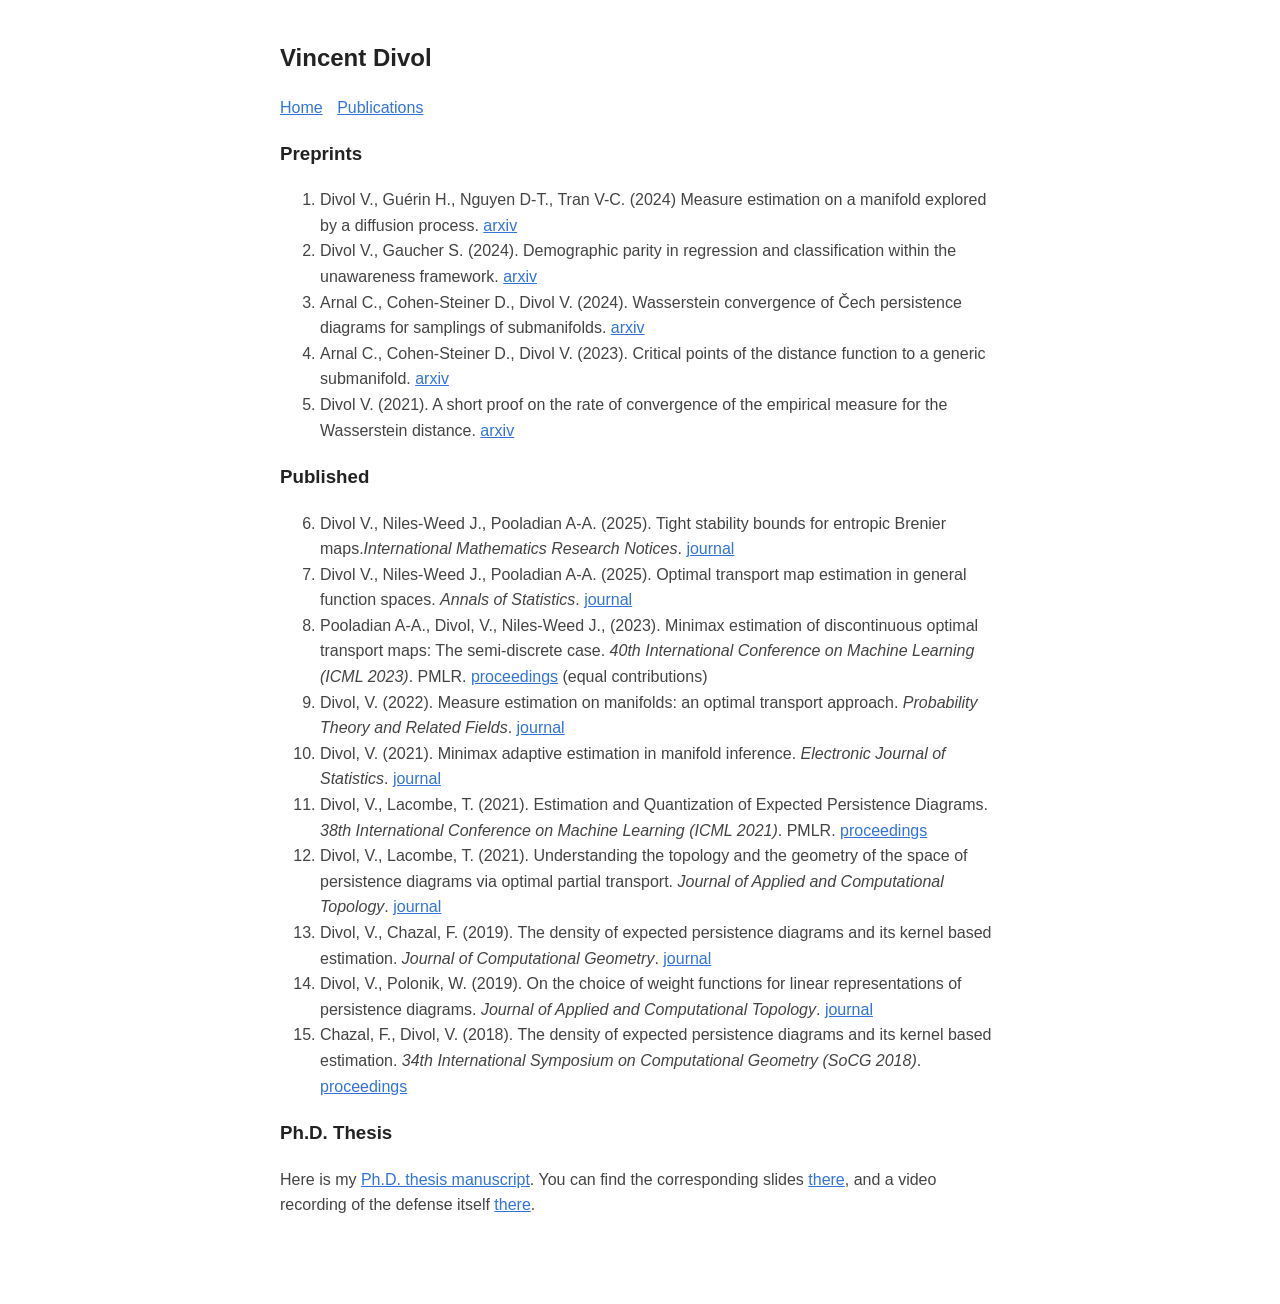
<file: publications/index.html>
<!DOCTYPE html>
<html lang="en-US">

<head>
  <meta http-equiv="X-Clacks-Overhead" content="GNU Terry Pratchett" />
  <meta charset="utf-8">
  <meta name="viewport" content="width=device-width, initial-scale=1.0" />
<link rel="shortcut icon" href="https://vincentdivol.github.io/images/favicon.png" />
<title>Publications | Vincent Divol</title>
<meta name="title" content="Publications" />
<meta name="description" content="Preprints

Divol V., Guérin H., Nguyen D-T., Tran V-C. (2024) Measure estimation on a manifold explored by a diffusion process. arxiv 
Divol V., Gaucher S. (2024). Demographic parity in regression and classification within the unawareness framework. arxiv 
Arnal C., Cohen-Steiner D., Divol V.  (2024).  Wasserstein convergence of Čech persistence diagrams for samplings of submanifolds. arxiv 
Arnal C., Cohen-Steiner D., Divol V.  (2023).  Critical points of the distance function to a generic submanifold. arxiv 
Divol V. (2021).  A short proof on the rate of convergence of the empirical measure for the Wasserstein distance. arxiv

Published

Divol V., Niles-Weed J., Pooladian A-A. (2025).  Tight stability bounds for entropic Brenier maps.International Mathematics Research Notices. journal 
Divol V., Niles-Weed J., Pooladian A-A. (2025).  Optimal transport map estimation in general function spaces. Annals of Statistics. journal 
Pooladian A-A., Divol, V., Niles-Weed J.,  (2023).  Minimax estimation of discontinuous optimal transport maps: The semi-discrete case. 40th International Conference on Machine Learning (ICML 2023). PMLR. proceedings (equal contributions) 
Divol, V. (2022). Measure estimation on manifolds: an optimal transport approach. Probability Theory and Related Fields. journal
Divol, V. (2021). Minimax adaptive estimation in manifold inference. Electronic Journal of Statistics. journal
Divol, V.,  Lacombe, T. (2021). Estimation and Quantization of Expected Persistence Diagrams. 38th International Conference on Machine Learning (ICML 2021). PMLR. proceedings
Divol, V.,  Lacombe, T. (2021). Understanding the topology and the geometry of the space of persistence diagrams via optimal partial transport. Journal of Applied and Computational Topology. journal
Divol, V.,  Chazal, F. (2019). The density of expected persistence diagrams and its kernel based estimation. Journal of Computational Geometry. journal
Divol, V.,  Polonik, W. (2019). On the choice of weight functions for linear representations of persistence diagrams. Journal of Applied and Computational Topology. journal
Chazal, F.,  Divol, V. (2018). The density of expected persistence diagrams and its kernel based estimation. 34th International Symposium on Computational Geometry (SoCG 2018). proceedings

Ph.D. Thesis
Here is my Ph.D. thesis manuscript. You can find the corresponding slides there, and a video recording of the defense itself there." />
<meta name="keywords" content="" />


<meta property="og:url" content="https://vincentdivol.github.io/publications/">
  <meta property="og:site_name" content="Vincent Divol">
  <meta property="og:title" content="Publications">
  <meta property="og:description" content="Preprints Divol V., Guérin H., Nguyen D-T., Tran V-C. (2024) Measure estimation on a manifold explored by a diffusion process. arxiv Divol V., Gaucher S. (2024). Demographic parity in regression and classification within the unawareness framework. arxiv Arnal C., Cohen-Steiner D., Divol V. (2024). Wasserstein convergence of Čech persistence diagrams for samplings of submanifolds. arxiv Arnal C., Cohen-Steiner D., Divol V. (2023). Critical points of the distance function to a generic submanifold. arxiv Divol V. (2021). A short proof on the rate of convergence of the empirical measure for the Wasserstein distance. arxiv Published Divol V., Niles-Weed J., Pooladian A-A. (2025). Tight stability bounds for entropic Brenier maps.International Mathematics Research Notices. journal Divol V., Niles-Weed J., Pooladian A-A. (2025). Optimal transport map estimation in general function spaces. Annals of Statistics. journal Pooladian A-A., Divol, V., Niles-Weed J., (2023). Minimax estimation of discontinuous optimal transport maps: The semi-discrete case. 40th International Conference on Machine Learning (ICML 2023). PMLR. proceedings (equal contributions) Divol, V. (2022). Measure estimation on manifolds: an optimal transport approach. Probability Theory and Related Fields. journal Divol, V. (2021). Minimax adaptive estimation in manifold inference. Electronic Journal of Statistics. journal Divol, V., Lacombe, T. (2021). Estimation and Quantization of Expected Persistence Diagrams. 38th International Conference on Machine Learning (ICML 2021). PMLR. proceedings Divol, V., Lacombe, T. (2021). Understanding the topology and the geometry of the space of persistence diagrams via optimal partial transport. Journal of Applied and Computational Topology. journal Divol, V., Chazal, F. (2019). The density of expected persistence diagrams and its kernel based estimation. Journal of Computational Geometry. journal Divol, V., Polonik, W. (2019). On the choice of weight functions for linear representations of persistence diagrams. Journal of Applied and Computational Topology. journal Chazal, F., Divol, V. (2018). The density of expected persistence diagrams and its kernel based estimation. 34th International Symposium on Computational Geometry (SoCG 2018). proceedings Ph.D. Thesis Here is my Ph.D. thesis manuscript. You can find the corresponding slides there, and a video recording of the defense itself there.">
  <meta property="og:locale" content="en_US">
  <meta property="og:type" content="article">
    <meta property="article:published_time" content="2022-04-05T00:00:00+00:00">
    <meta property="article:modified_time" content="2022-04-05T00:00:00+00:00">
    <meta property="og:image" content="https://vincentdivol.github.io/images/share.png">




  <meta name="twitter:card" content="summary_large_image">
  <meta name="twitter:image" content="https://vincentdivol.github.io/images/share.png">
  <meta name="twitter:title" content="Publications">
  <meta name="twitter:description" content="Preprints Divol V., Guérin H., Nguyen D-T., Tran V-C. (2024) Measure estimation on a manifold explored by a diffusion process. arxiv Divol V., Gaucher S. (2024). Demographic parity in regression and classification within the unawareness framework. arxiv Arnal C., Cohen-Steiner D., Divol V. (2024). Wasserstein convergence of Čech persistence diagrams for samplings of submanifolds. arxiv Arnal C., Cohen-Steiner D., Divol V. (2023). Critical points of the distance function to a generic submanifold. arxiv Divol V. (2021). A short proof on the rate of convergence of the empirical measure for the Wasserstein distance. arxiv Published Divol V., Niles-Weed J., Pooladian A-A. (2025). Tight stability bounds for entropic Brenier maps.International Mathematics Research Notices. journal Divol V., Niles-Weed J., Pooladian A-A. (2025). Optimal transport map estimation in general function spaces. Annals of Statistics. journal Pooladian A-A., Divol, V., Niles-Weed J., (2023). Minimax estimation of discontinuous optimal transport maps: The semi-discrete case. 40th International Conference on Machine Learning (ICML 2023). PMLR. proceedings (equal contributions) Divol, V. (2022). Measure estimation on manifolds: an optimal transport approach. Probability Theory and Related Fields. journal Divol, V. (2021). Minimax adaptive estimation in manifold inference. Electronic Journal of Statistics. journal Divol, V., Lacombe, T. (2021). Estimation and Quantization of Expected Persistence Diagrams. 38th International Conference on Machine Learning (ICML 2021). PMLR. proceedings Divol, V., Lacombe, T. (2021). Understanding the topology and the geometry of the space of persistence diagrams via optimal partial transport. Journal of Applied and Computational Topology. journal Divol, V., Chazal, F. (2019). The density of expected persistence diagrams and its kernel based estimation. Journal of Computational Geometry. journal Divol, V., Polonik, W. (2019). On the choice of weight functions for linear representations of persistence diagrams. Journal of Applied and Computational Topology. journal Chazal, F., Divol, V. (2018). The density of expected persistence diagrams and its kernel based estimation. 34th International Symposium on Computational Geometry (SoCG 2018). proceedings Ph.D. Thesis Here is my Ph.D. thesis manuscript. You can find the corresponding slides there, and a video recording of the defense itself there.">




  <meta itemprop="name" content="Publications">
  <meta itemprop="description" content="Preprints Divol V., Guérin H., Nguyen D-T., Tran V-C. (2024) Measure estimation on a manifold explored by a diffusion process. arxiv Divol V., Gaucher S. (2024). Demographic parity in regression and classification within the unawareness framework. arxiv Arnal C., Cohen-Steiner D., Divol V. (2024). Wasserstein convergence of Čech persistence diagrams for samplings of submanifolds. arxiv Arnal C., Cohen-Steiner D., Divol V. (2023). Critical points of the distance function to a generic submanifold. arxiv Divol V. (2021). A short proof on the rate of convergence of the empirical measure for the Wasserstein distance. arxiv Published Divol V., Niles-Weed J., Pooladian A-A. (2025). Tight stability bounds for entropic Brenier maps.International Mathematics Research Notices. journal Divol V., Niles-Weed J., Pooladian A-A. (2025). Optimal transport map estimation in general function spaces. Annals of Statistics. journal Pooladian A-A., Divol, V., Niles-Weed J., (2023). Minimax estimation of discontinuous optimal transport maps: The semi-discrete case. 40th International Conference on Machine Learning (ICML 2023). PMLR. proceedings (equal contributions) Divol, V. (2022). Measure estimation on manifolds: an optimal transport approach. Probability Theory and Related Fields. journal Divol, V. (2021). Minimax adaptive estimation in manifold inference. Electronic Journal of Statistics. journal Divol, V., Lacombe, T. (2021). Estimation and Quantization of Expected Persistence Diagrams. 38th International Conference on Machine Learning (ICML 2021). PMLR. proceedings Divol, V., Lacombe, T. (2021). Understanding the topology and the geometry of the space of persistence diagrams via optimal partial transport. Journal of Applied and Computational Topology. journal Divol, V., Chazal, F. (2019). The density of expected persistence diagrams and its kernel based estimation. Journal of Computational Geometry. journal Divol, V., Polonik, W. (2019). On the choice of weight functions for linear representations of persistence diagrams. Journal of Applied and Computational Topology. journal Chazal, F., Divol, V. (2018). The density of expected persistence diagrams and its kernel based estimation. 34th International Symposium on Computational Geometry (SoCG 2018). proceedings Ph.D. Thesis Here is my Ph.D. thesis manuscript. You can find the corresponding slides there, and a video recording of the defense itself there.">
  <meta itemprop="datePublished" content="2022-04-05T00:00:00+00:00">
  <meta itemprop="dateModified" content="2022-04-05T00:00:00+00:00">
  <meta itemprop="wordCount" content="335">
  <meta itemprop="image" content="https://vincentdivol.github.io/images/share.png">
<meta name="referrer" content="no-referrer-when-downgrade" />

  <style>
  body {
    font-family: Verdana, sans-serif;
    margin: auto;
    padding: 20px;
    max-width: 720px;
    text-align: left;
    background-color: #fff;
    word-wrap: break-word;
    overflow-wrap: break-word;
    line-height: 1.5;
    color: #444;
  }

  h1,
  h2,
  h3,
  h4,
  h5,
  h6,
  strong,
  b {
    color: #222;
  }

  a {
    color: #3273dc;
     
  }

  .title {
    text-decoration: none;
    border: 0;
  }

  .title span {
    font-weight: 400;
  }

  nav a {
    margin-right: 10px;
  }

  textarea {
    width: 100%;
    font-size: 16px;
  }

  input {
    font-size: 16px;
  }

  content {
    line-height: 1.6;
  }

  table {
    width: 100%;
  }

  img {
    max-width: 100%;
  }

  code {
    padding: 2px 5px;
    background-color: #f2f2f2;
  }

  pre code {
    color: #222;
    display: block;
    padding: 20px;
    white-space: pre-wrap;
    font-size: 14px;
  }

  div.highlight pre {
    background-color: initial;
    color: initial;
  }

  div.highlight code {
    background-color: unset;
    color: unset;
  }

  blockquote {
    border-left: 1px solid #999;
    color: #222;
    padding-left: 20px;
    font-style: italic;
  }

  footer {
    padding: 25px;
    text-align: center;
  }

  .helptext {
    color: #777;
    font-size: small;
  }

  .errorlist {
    color: #eba613;
    font-size: small;
  }

   
  ul.blog-posts {
    list-style-type: none;
    padding: unset;
  }

  ul.blog-posts li {
    display: flex;
  }

  ul.blog-posts li span {
    flex: 0 0 130px;
  }

  ul.blog-posts li a:visited {
    color: #8b6fcb;
  }



</style>

</head>

<body>
  <header><a href="/" class="title">
  <h2>Vincent Divol</h2>
</a>
<nav><a href="/">Home</a>

<a href="/publications/">Publications</a>


</nav>
</header>
  <main>

<content>
  <h3 id="preprints">Preprints</h3>
<ol>
<li>Divol V., Guérin H., Nguyen D-T., Tran V-C. (2024) Measure estimation on a manifold explored by a diffusion process. <a href="https://arxiv.org/abs/2410.11777">arxiv</a> </li></li>
<li>Divol V., Gaucher S. (2024). Demographic parity in regression and classification within the unawareness framework. <a href="https://arxiv.org/abs/2409.02471">arxiv</a> </li></li>
<li>Arnal C., Cohen-Steiner D., Divol V.  (2024).  Wasserstein convergence of Čech persistence diagrams for samplings of submanifolds. <a href="https://arxiv.org/abs/2406.14919">arxiv</a> </li></li>
<li>Arnal C., Cohen-Steiner D., Divol V.  (2023).  Critical points of the distance function to a generic submanifold. <a href="https://arxiv.org/abs/2312.13147">arxiv</a> </li></li>
<li>Divol V. (2021).  A short proof on the rate of convergence of the empirical measure for the Wasserstein distance. <a href="https://arxiv.org/abs/2101.08126">arxiv</a></li>
</ol>
<h3 id="published">Published</h3>
<ol start="6">
<li>Divol V., Niles-Weed J., Pooladian A-A. (2025).  Tight stability bounds for entropic Brenier maps.<em>International Mathematics Research Notices</em>. <a href="https://academic.oup.com/imrn/article-abstract/2025/7/rnaf078/8106298">journal</a> </li></li>
<li>Divol V., Niles-Weed J., Pooladian A-A. (2025).  Optimal transport map estimation in general function spaces. <em>Annals of Statistics</em>. <a href="https://projecteuclid.org/journals/annals-of-statistics/volume-53/issue-3/Optimal-transport-map-estimation-in-general-function-spaces/10.1214/24-AOS2482.short">journal</a> </li></li>
<li>Pooladian A-A., Divol, V., Niles-Weed J.,  (2023).  Minimax estimation of discontinuous optimal transport maps: The semi-discrete case. <em>40th International Conference on Machine Learning (ICML 2023)</em>. PMLR. <a href="https://proceedings.mlr.press/v202/pooladian23b.html">proceedings</a> (equal contributions) </li></li>
<li>Divol, V. (2022). Measure estimation on manifolds: an optimal transport approach. <em>Probability Theory and Related Fields</em>. <a href="https://link.springer.com/article/10.1007/s00440-022-01118-z">journal</a></li>
<li>Divol, V. (2021). Minimax adaptive estimation in manifold inference. <em>Electronic Journal of Statistics</em>. <a href="https://projecteuclid.org/journals/electronic-journal-of-statistics/volume-15/issue-2/Minimax-adaptive-estimation-in-manifold-inference/10.1214/21-EJS1934.full">journal</a></li>
<li>Divol, V.,  Lacombe, T. (2021). Estimation and Quantization of Expected Persistence Diagrams. <em>38th International Conference on Machine Learning (ICML 2021)</em>. PMLR. <a href="https://proceedings.mlr.press/v139/divol21a.html">proceedings</a></li>
<li>Divol, V.,  Lacombe, T. (2021). Understanding the topology and the geometry of the space of persistence diagrams via optimal partial transport. <em>Journal of Applied and Computational Topology</em>. <a href="https://link.springer.com/article/10.1007/s41468-020-00061-z">journal</a></li>
<li>Divol, V.,  Chazal, F. (2019). The density of expected persistence diagrams and its kernel based estimation. <em>Journal of Computational Geometry</em>. <a href="https://jocg.org/index.php/jocg/article/view/3090">journal</a></li>
<li>Divol, V.,  Polonik, W. (2019). On the choice of weight functions for linear representations of persistence diagrams. <em>Journal of Applied and Computational Topology</em>. <a href="https://link.springer.com/article/10.1007/s41468-019-00032-z">journal</a></li>
<li>Chazal, F.,  Divol, V. (2018). The density of expected persistence diagrams and its kernel based estimation. <em>34th International Symposium on Computational Geometry (SoCG 2018)</em>. <a href="https://drops.dagstuhl.de/opus/volltexte/2018/8739/">proceedings</a></li>
</ol>
<h3 id="phd-thesis">Ph.D. Thesis</h3>
<p>Here is my <a href="/phd_thesis/these_divol.pdf">Ph.D. thesis manuscript</a>. You can find the corresponding slides <a href="/phd_thesis/soutenance_novid.pdf">there</a>, and a video recording of the defense itself <a href="https://www.youtube.com/watch?v=meuN52q81K8">there</a>.</p>

</content>
<p>
  
</p>

  </main>
  <footer>
</footer>

    
</body>

</html>
</file>
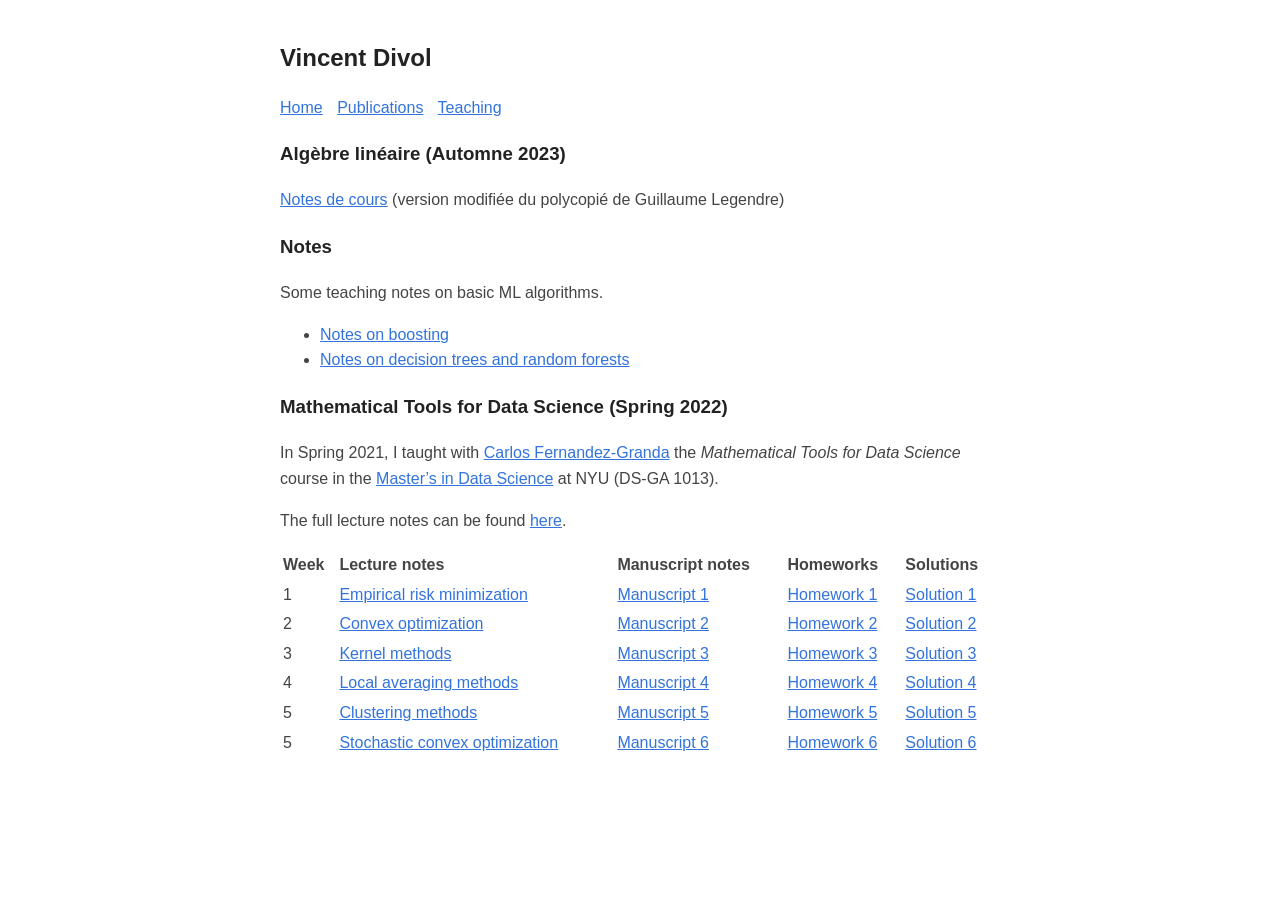
<file: teaching/index.html>
<!DOCTYPE html>
<html lang="en-US">

<head>
  <meta http-equiv="X-Clacks-Overhead" content="GNU Terry Pratchett" />
  <meta charset="utf-8">
  <meta name="viewport" content="width=device-width, initial-scale=1.0" />
<link rel="shortcut icon" href="https://vincentdivol.github.io/images/favicon.png" />
<title>Teaching | Vincent Divol</title>
<meta name="title" content="Teaching" />
<meta name="description" content="Algèbre linéaire (Automne 2023)
Notes de cours (version modifiée du polycopié de Guillaume Legendre)
Notes
Some teaching notes on basic ML algorithms.

Notes on boosting
Notes on decision trees and random forests

Mathematical Tools for Data Science (Spring 2022)
In Spring 2021, I taught with Carlos Fernandez-Granda the Mathematical Tools for Data Science course in the Master&rsquo;s in Data Science at NYU (DS-GA 1013)." />
<meta name="keywords" content="" />


<meta property="og:url" content="https://vincentdivol.github.io/teaching/">
  <meta property="og:site_name" content="Vincent Divol">
  <meta property="og:title" content="Teaching">
  <meta property="og:description" content="Algèbre linéaire (Automne 2023) Notes de cours (version modifiée du polycopié de Guillaume Legendre)
Notes Some teaching notes on basic ML algorithms.
Notes on boosting Notes on decision trees and random forests Mathematical Tools for Data Science (Spring 2022) In Spring 2021, I taught with Carlos Fernandez-Granda the Mathematical Tools for Data Science course in the Master’s in Data Science at NYU (DS-GA 1013).">
  <meta property="og:locale" content="en_US">
  <meta property="og:type" content="article">
    <meta property="article:published_time" content="2022-04-05T00:00:00+00:00">
    <meta property="article:modified_time" content="2022-04-05T00:00:00+00:00">
    <meta property="og:image" content="https://vincentdivol.github.io/images/share.png">




  <meta name="twitter:card" content="summary_large_image">
  <meta name="twitter:image" content="https://vincentdivol.github.io/images/share.png">
  <meta name="twitter:title" content="Teaching">
  <meta name="twitter:description" content="Algèbre linéaire (Automne 2023) Notes de cours (version modifiée du polycopié de Guillaume Legendre)
Notes Some teaching notes on basic ML algorithms.
Notes on boosting Notes on decision trees and random forests Mathematical Tools for Data Science (Spring 2022) In Spring 2021, I taught with Carlos Fernandez-Granda the Mathematical Tools for Data Science course in the Master’s in Data Science at NYU (DS-GA 1013).">




  <meta itemprop="name" content="Teaching">
  <meta itemprop="description" content="Algèbre linéaire (Automne 2023) Notes de cours (version modifiée du polycopié de Guillaume Legendre)
Notes Some teaching notes on basic ML algorithms.
Notes on boosting Notes on decision trees and random forests Mathematical Tools for Data Science (Spring 2022) In Spring 2021, I taught with Carlos Fernandez-Granda the Mathematical Tools for Data Science course in the Master’s in Data Science at NYU (DS-GA 1013).">
  <meta itemprop="datePublished" content="2022-04-05T00:00:00+00:00">
  <meta itemprop="dateModified" content="2022-04-05T00:00:00+00:00">
  <meta itemprop="wordCount" content="136">
  <meta itemprop="image" content="https://vincentdivol.github.io/images/share.png">
<meta name="referrer" content="no-referrer-when-downgrade" />

  <style>
  body {
    font-family: Verdana, sans-serif;
    margin: auto;
    padding: 20px;
    max-width: 720px;
    text-align: left;
    background-color: #fff;
    word-wrap: break-word;
    overflow-wrap: break-word;
    line-height: 1.5;
    color: #444;
  }

  h1,
  h2,
  h3,
  h4,
  h5,
  h6,
  strong,
  b {
    color: #222;
  }

  a {
    color: #3273dc;
     
  }

  .title {
    text-decoration: none;
    border: 0;
  }

  .title span {
    font-weight: 400;
  }

  nav a {
    margin-right: 10px;
  }

  textarea {
    width: 100%;
    font-size: 16px;
  }

  input {
    font-size: 16px;
  }

  content {
    line-height: 1.6;
  }

  table {
    width: 100%;
  }

  img {
    max-width: 100%;
  }

  code {
    padding: 2px 5px;
    background-color: #f2f2f2;
  }

  pre code {
    color: #222;
    display: block;
    padding: 20px;
    white-space: pre-wrap;
    font-size: 14px;
  }

  div.highlight pre {
    background-color: initial;
    color: initial;
  }

  div.highlight code {
    background-color: unset;
    color: unset;
  }

  blockquote {
    border-left: 1px solid #999;
    color: #222;
    padding-left: 20px;
    font-style: italic;
  }

  footer {
    padding: 25px;
    text-align: center;
  }

  .helptext {
    color: #777;
    font-size: small;
  }

  .errorlist {
    color: #eba613;
    font-size: small;
  }

   
  ul.blog-posts {
    list-style-type: none;
    padding: unset;
  }

  ul.blog-posts li {
    display: flex;
  }

  ul.blog-posts li span {
    flex: 0 0 130px;
  }

  ul.blog-posts li a:visited {
    color: #8b6fcb;
  }



</style>

</head>

<body>
  <header><a href="/" class="title">
  <h2>Vincent Divol</h2>
</a>
<nav><a href="/">Home</a>

<a href="/publications/">Publications</a>

<a href="/teaching/">Teaching</a>


</nav>
</header>
  <main>

<content>
  <h3 id="algèbre-linéaire-automne-2023">Algèbre linéaire (Automne 2023)</h3>
<p><a href="/notes/alg_lin.pdf">Notes de cours</a> (version modifiée du polycopié de Guillaume Legendre)</p>
<h3 id="notes">Notes</h3>
<p>Some teaching notes on basic ML algorithms.</p>
<ul>
<li><a href="/notes/boosting.pdf">Notes on boosting</a></li>
<li><a href="/notes/random_forest.pdf">Notes on decision trees and random forests</a></li>
</ul>
<h3 id="mathematical-tools-for-data-science-spring-2022">Mathematical Tools for Data Science (Spring 2022)</h3>
<p>In Spring 2021, I taught with <a href="https://cims.nyu.edu/~cfgranda/">Carlos Fernandez-Granda</a> the <em>Mathematical Tools for Data Science</em> course in the <a href="https://cds.nyu.edu/masters-curriculum/">Master&rsquo;s in Data Science</a> at NYU (DS-GA 1013).</p>
<p>The full lecture notes can be found <a href="/math_tools_22/math_tools_notes.pdf">here</a>.</p>
<table>
  <thead>
      <tr>
          <th style="text-align: left">Week</th>
          <th style="text-align: left">Lecture notes</th>
          <th style="text-align: left">Manuscript notes</th>
          <th style="text-align: left">Homeworks</th>
          <th style="text-align: left">Solutions</th>
      </tr>
  </thead>
  <tbody>
      <tr>
          <td style="text-align: left">1</td>
          <td style="text-align: left"><a href="/math_tools_22/ch1.pdf">Empirical risk minimization</a></td>
          <td style="text-align: left"><a href="/math_tools_22/ch1_manuscript.pdf">Manuscript 1</a></td>
          <td style="text-align: left"><a href="/math_tools_22/hw7.pdf">Homework 1</a></td>
          <td style="text-align: left"><a href="/math_tools_22/hw7_sol.pdf">Solution 1</a></td>
      </tr>
      <tr>
          <td style="text-align: left">2</td>
          <td style="text-align: left"><a href="/math_tools_22/ch2.pdf">Convex optimization</a></td>
          <td style="text-align: left"><a href="/math_tools_22/ch2_manuscript.pdf">Manuscript 2</a></td>
          <td style="text-align: left"><a href="/math_tools_22/hw8.pdf">Homework 2</a></td>
          <td style="text-align: left"><a href="/math_tools_22/hw8_sol.pdf">Solution 2</a></td>
      </tr>
      <tr>
          <td style="text-align: left">3</td>
          <td style="text-align: left"><a href="/math_tools_22/ch3.pdf">Kernel methods</a></td>
          <td style="text-align: left"><a href="/math_tools_22/ch3_manuscript.pdf">Manuscript 3</a></td>
          <td style="text-align: left"><a href="/math_tools_22/hw9.pdf">Homework 3</a></td>
          <td style="text-align: left"><a href="/math_tools_22/hw9_sol.pdf">Solution 3</a></td>
      </tr>
      <tr>
          <td style="text-align: left">4</td>
          <td style="text-align: left"><a href="/math_tools_22/ch4.pdf">Local averaging methods</a></td>
          <td style="text-align: left"><a href="/math_tools_22/ch4_manuscript.pdf">Manuscript 4</a></td>
          <td style="text-align: left"><a href="/math_tools_22/hw10.pdf">Homework 4</a></td>
          <td style="text-align: left"><a href="/math_tools_22/hw10_sol.pdf">Solution 4</a></td>
      </tr>
      <tr>
          <td style="text-align: left">5</td>
          <td style="text-align: left"><a href="/math_tools_22/ch5.pdf">Clustering methods</a></td>
          <td style="text-align: left"><a href="/math_tools_22/ch5_manuscript.pdf">Manuscript 5</a></td>
          <td style="text-align: left"><a href="/math_tools_22/hw11.pdf">Homework 5</a></td>
          <td style="text-align: left"><a href="/math_tools_22/hw11_sol.pdf">Solution 5</a></td>
      </tr>
      <tr>
          <td style="text-align: left">5</td>
          <td style="text-align: left"><a href="/math_tools_22/ch6.pdf">Stochastic convex optimization</a></td>
          <td style="text-align: left"><a href="/math_tools_22/ch6_manuscript.pdf">Manuscript 6</a></td>
          <td style="text-align: left"><a href="/math_tools_22/hw12.pdf">Homework 6</a></td>
          <td style="text-align: left"><a href="/math_tools_22/hw12_sol.pdf">Solution 6</a></td>
      </tr>
  </tbody>
</table>

</content>
<p>
  
</p>

  </main>
  <footer>
</footer>

    
</body>

</html>
</file>
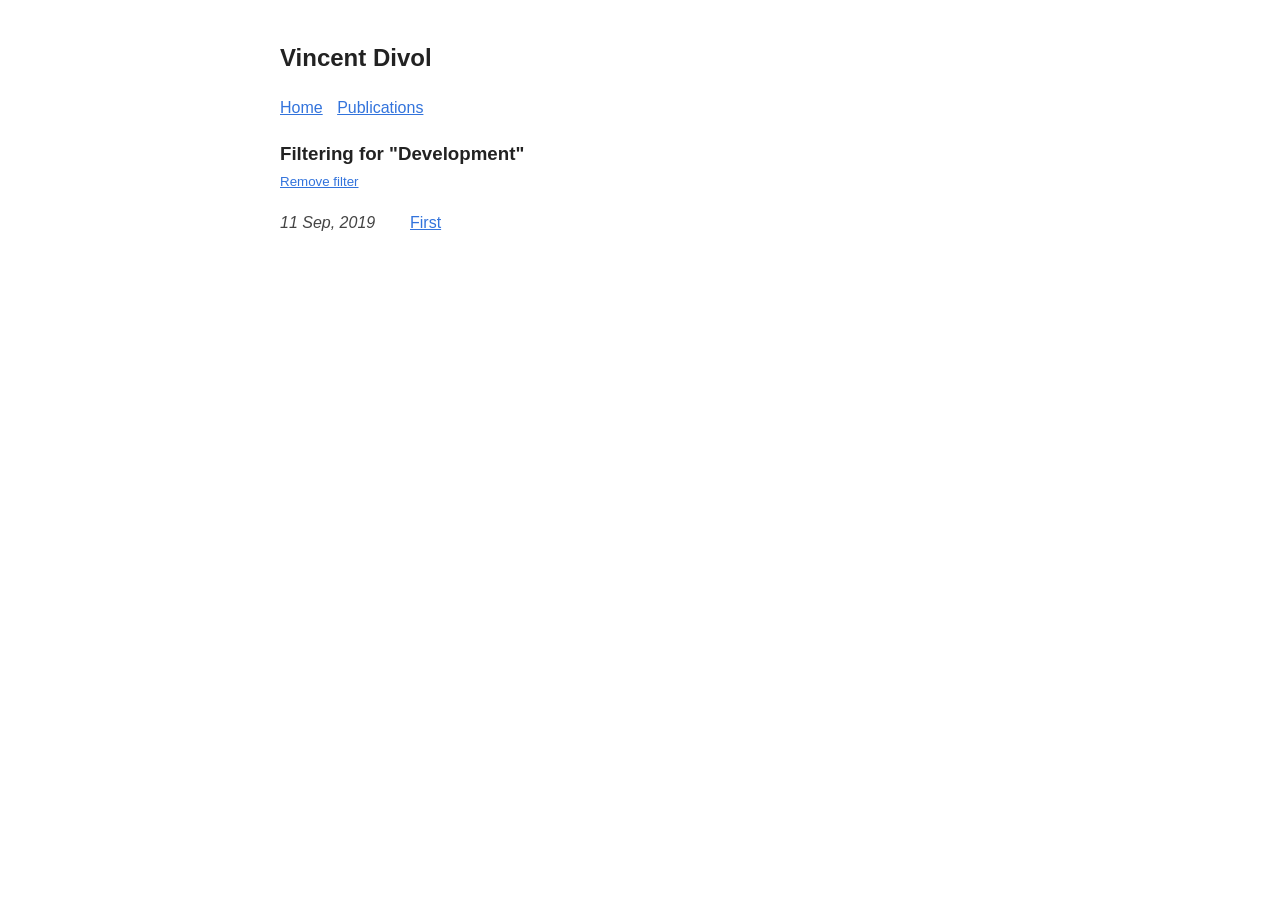
<file: blog/development/index.html>
<!DOCTYPE html>
<html lang="en-US">

<head>
  <meta http-equiv="X-Clacks-Overhead" content="GNU Terry Pratchett" />
  <meta charset="utf-8">
  <meta name="viewport" content="width=device-width, initial-scale=1.0" />
<link rel="shortcut icon" href="https://vincentdivol.github.io/images/favicon.png" />
<title>Development | Vincent Divol</title>
<meta name="title" content="Development" />
<meta name="description" content="Vincent Divol" />
<meta name="keywords" content="development,golang,development,golang," />


<meta property="og:url" content="https://vincentdivol.github.io/blog/development/">
  <meta property="og:site_name" content="Vincent Divol">
  <meta property="og:title" content="Development">
  <meta property="og:description" content="Vincent Divol">
  <meta property="og:locale" content="en_US">
  <meta property="og:type" content="website">
    <meta property="og:image" content="https://vincentdivol.github.io/images/share.png">




  <meta name="twitter:card" content="summary_large_image">
  <meta name="twitter:image" content="https://vincentdivol.github.io/images/share.png">
  <meta name="twitter:title" content="Development">
  <meta name="twitter:description" content="Vincent Divol">




  <meta itemprop="name" content="Development">
  <meta itemprop="description" content="Vincent Divol">
  <meta itemprop="datePublished" content="2019-09-11T14:51:18-05:00">
  <meta itemprop="dateModified" content="2019-09-11T14:51:18-05:00">
  <meta itemprop="image" content="https://vincentdivol.github.io/images/share.png">
<meta name="referrer" content="no-referrer-when-downgrade" />

  <link rel="alternate" type="application/rss+xml" href="https://vincentdivol.github.io/blog/development/index.xml" title="Vincent Divol" />
  <style>
  body {
    font-family: Verdana, sans-serif;
    margin: auto;
    padding: 20px;
    max-width: 720px;
    text-align: left;
    background-color: #fff;
    word-wrap: break-word;
    overflow-wrap: break-word;
    line-height: 1.5;
    color: #444;
  }

  h1,
  h2,
  h3,
  h4,
  h5,
  h6,
  strong,
  b {
    color: #222;
  }

  a {
    color: #3273dc;
     
  }

  .title {
    text-decoration: none;
    border: 0;
  }

  .title span {
    font-weight: 400;
  }

  nav a {
    margin-right: 10px;
  }

  textarea {
    width: 100%;
    font-size: 16px;
  }

  input {
    font-size: 16px;
  }

  content {
    line-height: 1.6;
  }

  table {
    width: 100%;
  }

  img {
    max-width: 100%;
  }

  code {
    padding: 2px 5px;
    background-color: #f2f2f2;
  }

  pre code {
    color: #222;
    display: block;
    padding: 20px;
    white-space: pre-wrap;
    font-size: 14px;
  }

  div.highlight pre {
    background-color: initial;
    color: initial;
  }

  div.highlight code {
    background-color: unset;
    color: unset;
  }

  blockquote {
    border-left: 1px solid #999;
    color: #222;
    padding-left: 20px;
    font-style: italic;
  }

  footer {
    padding: 25px;
    text-align: center;
  }

  .helptext {
    color: #777;
    font-size: small;
  }

  .errorlist {
    color: #eba613;
    font-size: small;
  }

   
  ul.blog-posts {
    list-style-type: none;
    padding: unset;
  }

  ul.blog-posts li {
    display: flex;
  }

  ul.blog-posts li span {
    flex: 0 0 130px;
  }

  ul.blog-posts li a:visited {
    color: #8b6fcb;
  }



</style>

</head>

<body>
  <header><a href="/" class="title">
  <h2>Vincent Divol</h2>
</a>
<nav><a href="/">Home</a>

<a href="/publications/">Publications</a>


</nav>
</header>
  <main>
<content>
  
  <h3 style="margin-bottom:0">Filtering for "Development"</h3>
  <small>
    <a href="/blog">Remove filter</a>
  </small>
  
  <ul class="blog-posts">
    
    <li>
      <span>
        <i>
          <time datetime='2019-09-11' pubdate>
            11 Sep, 2019
          </time>
        </i>
      </span>
      <a href="https://vincentdivol.github.io/news/first/">First</a>
    </li>
    
  </ul>
  
  
</content>

  </main>
  <footer>
</footer>

    
</body>

</html>
</file>
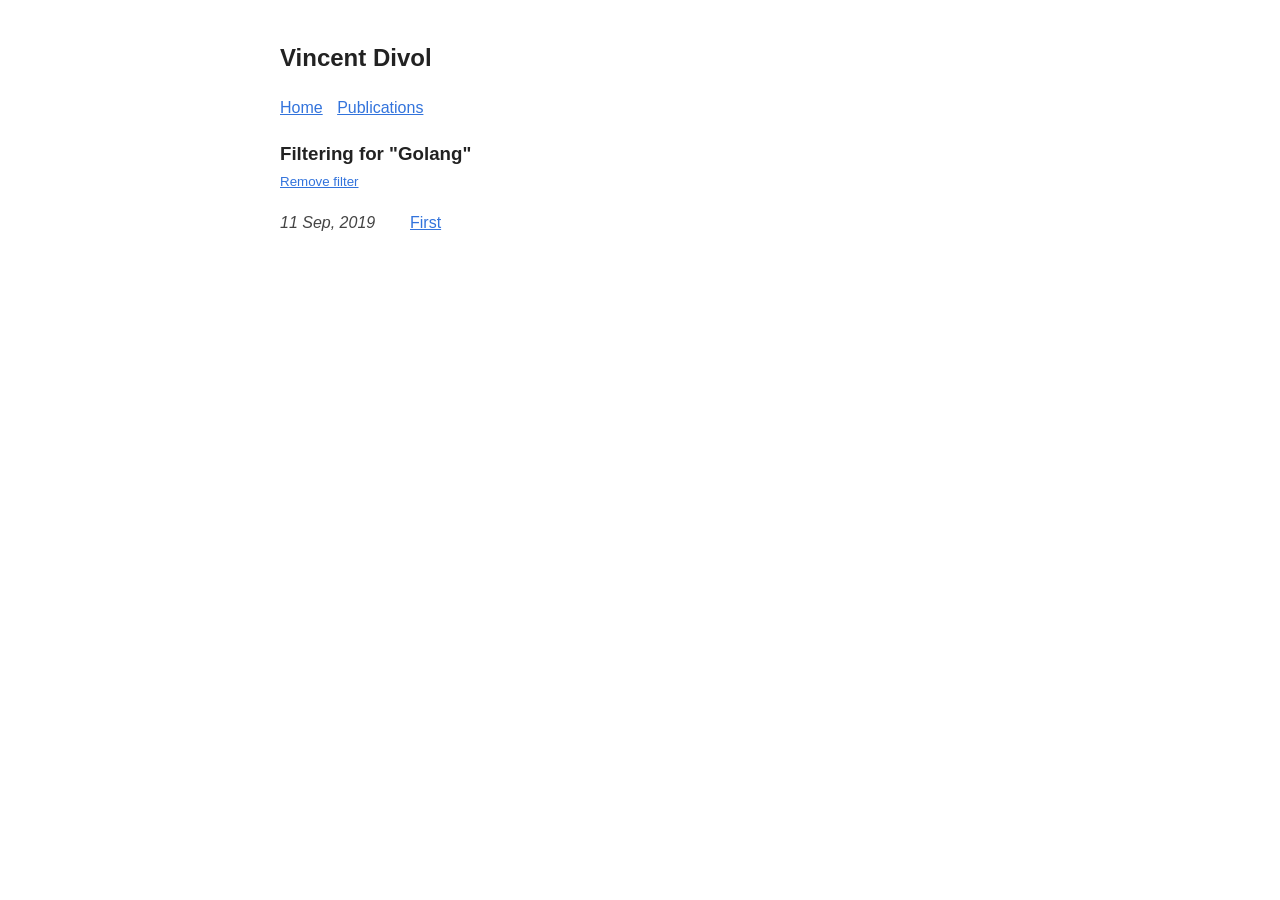
<file: blog/golang/index.html>
<!DOCTYPE html>
<html lang="en-US">

<head>
  <meta http-equiv="X-Clacks-Overhead" content="GNU Terry Pratchett" />
  <meta charset="utf-8">
  <meta name="viewport" content="width=device-width, initial-scale=1.0" />
<link rel="shortcut icon" href="https://vincentdivol.github.io/images/favicon.png" />
<title>Golang | Vincent Divol</title>
<meta name="title" content="Golang" />
<meta name="description" content="Vincent Divol" />
<meta name="keywords" content="development,golang,development,golang," />


<meta property="og:url" content="https://vincentdivol.github.io/blog/golang/">
  <meta property="og:site_name" content="Vincent Divol">
  <meta property="og:title" content="Golang">
  <meta property="og:description" content="Vincent Divol">
  <meta property="og:locale" content="en_US">
  <meta property="og:type" content="website">
    <meta property="og:image" content="https://vincentdivol.github.io/images/share.png">




  <meta name="twitter:card" content="summary_large_image">
  <meta name="twitter:image" content="https://vincentdivol.github.io/images/share.png">
  <meta name="twitter:title" content="Golang">
  <meta name="twitter:description" content="Vincent Divol">




  <meta itemprop="name" content="Golang">
  <meta itemprop="description" content="Vincent Divol">
  <meta itemprop="datePublished" content="2019-09-11T14:51:18-05:00">
  <meta itemprop="dateModified" content="2019-09-11T14:51:18-05:00">
  <meta itemprop="image" content="https://vincentdivol.github.io/images/share.png">
<meta name="referrer" content="no-referrer-when-downgrade" />

  <link rel="alternate" type="application/rss+xml" href="https://vincentdivol.github.io/blog/golang/index.xml" title="Vincent Divol" />
  <style>
  body {
    font-family: Verdana, sans-serif;
    margin: auto;
    padding: 20px;
    max-width: 720px;
    text-align: left;
    background-color: #fff;
    word-wrap: break-word;
    overflow-wrap: break-word;
    line-height: 1.5;
    color: #444;
  }

  h1,
  h2,
  h3,
  h4,
  h5,
  h6,
  strong,
  b {
    color: #222;
  }

  a {
    color: #3273dc;
     
  }

  .title {
    text-decoration: none;
    border: 0;
  }

  .title span {
    font-weight: 400;
  }

  nav a {
    margin-right: 10px;
  }

  textarea {
    width: 100%;
    font-size: 16px;
  }

  input {
    font-size: 16px;
  }

  content {
    line-height: 1.6;
  }

  table {
    width: 100%;
  }

  img {
    max-width: 100%;
  }

  code {
    padding: 2px 5px;
    background-color: #f2f2f2;
  }

  pre code {
    color: #222;
    display: block;
    padding: 20px;
    white-space: pre-wrap;
    font-size: 14px;
  }

  div.highlight pre {
    background-color: initial;
    color: initial;
  }

  div.highlight code {
    background-color: unset;
    color: unset;
  }

  blockquote {
    border-left: 1px solid #999;
    color: #222;
    padding-left: 20px;
    font-style: italic;
  }

  footer {
    padding: 25px;
    text-align: center;
  }

  .helptext {
    color: #777;
    font-size: small;
  }

  .errorlist {
    color: #eba613;
    font-size: small;
  }

   
  ul.blog-posts {
    list-style-type: none;
    padding: unset;
  }

  ul.blog-posts li {
    display: flex;
  }

  ul.blog-posts li span {
    flex: 0 0 130px;
  }

  ul.blog-posts li a:visited {
    color: #8b6fcb;
  }



</style>

</head>

<body>
  <header><a href="/" class="title">
  <h2>Vincent Divol</h2>
</a>
<nav><a href="/">Home</a>

<a href="/publications/">Publications</a>


</nav>
</header>
  <main>
<content>
  
  <h3 style="margin-bottom:0">Filtering for "Golang"</h3>
  <small>
    <a href="/blog">Remove filter</a>
  </small>
  
  <ul class="blog-posts">
    
    <li>
      <span>
        <i>
          <time datetime='2019-09-11' pubdate>
            11 Sep, 2019
          </time>
        </i>
      </span>
      <a href="https://vincentdivol.github.io/news/first/">First</a>
    </li>
    
  </ul>
  
  
</content>

  </main>
  <footer>
</footer>

    
</body>

</html>
</file>
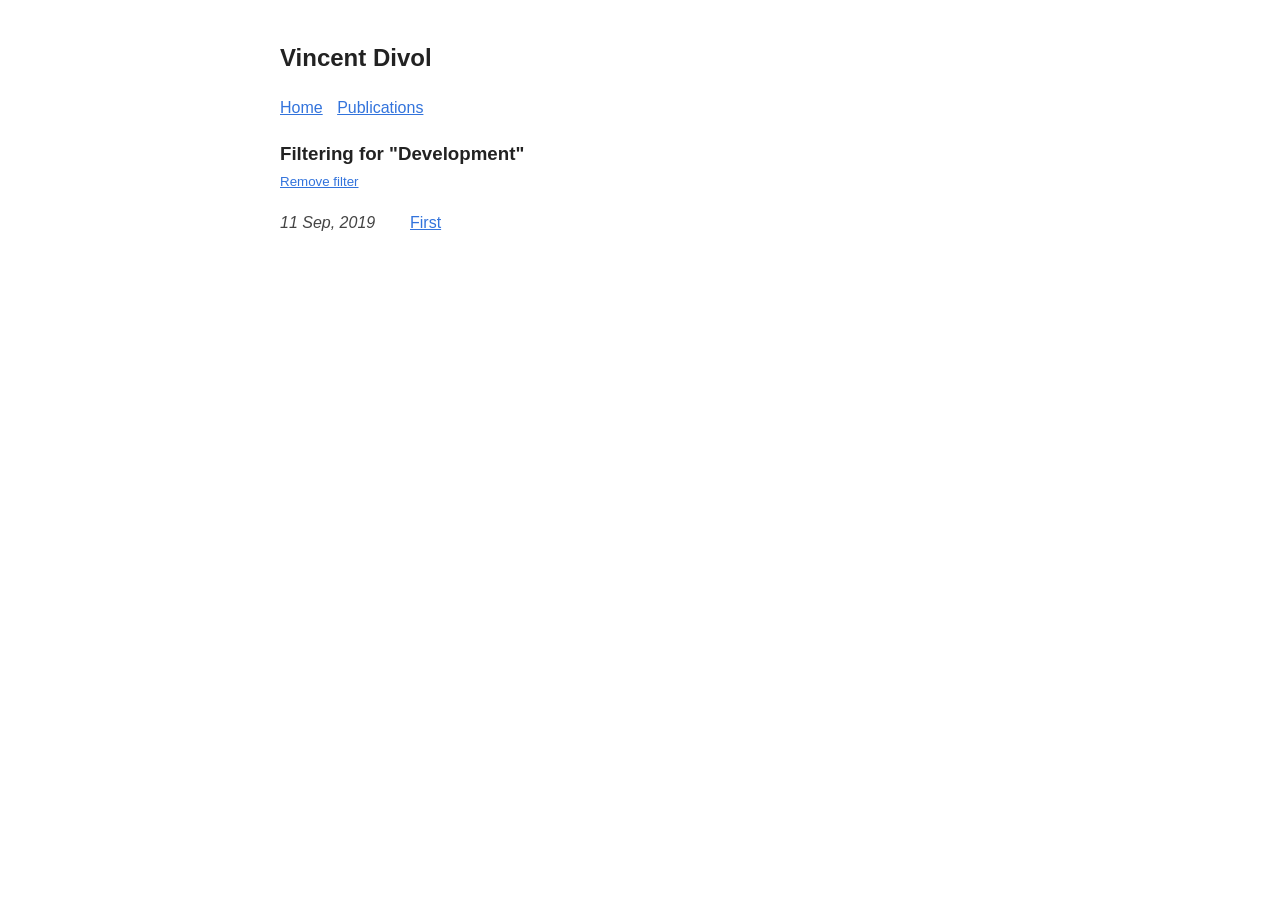
<file: categories/development/index.html>
<!DOCTYPE html>
<html lang="en-US">

<head>
  <meta http-equiv="X-Clacks-Overhead" content="GNU Terry Pratchett" />
  <meta charset="utf-8">
  <meta name="viewport" content="width=device-width, initial-scale=1.0" />
<link rel="shortcut icon" href="https://vincentdivol.github.io/images/favicon.png" />
<title>Development | Vincent Divol</title>
<meta name="title" content="Development" />
<meta name="description" content="Vincent Divol" />
<meta name="keywords" content="development,golang,development,golang," />


<meta property="og:url" content="https://vincentdivol.github.io/categories/development/">
  <meta property="og:site_name" content="Vincent Divol">
  <meta property="og:title" content="Development">
  <meta property="og:description" content="Vincent Divol">
  <meta property="og:locale" content="en_US">
  <meta property="og:type" content="website">
    <meta property="og:image" content="https://vincentdivol.github.io/images/share.png">




  <meta name="twitter:card" content="summary_large_image">
  <meta name="twitter:image" content="https://vincentdivol.github.io/images/share.png">
  <meta name="twitter:title" content="Development">
  <meta name="twitter:description" content="Vincent Divol">




  <meta itemprop="name" content="Development">
  <meta itemprop="description" content="Vincent Divol">
  <meta itemprop="datePublished" content="2019-09-11T14:51:18-05:00">
  <meta itemprop="dateModified" content="2019-09-11T14:51:18-05:00">
  <meta itemprop="image" content="https://vincentdivol.github.io/images/share.png">
<meta name="referrer" content="no-referrer-when-downgrade" />

  <link rel="alternate" type="application/rss+xml" href="https://vincentdivol.github.io/categories/development/index.xml" title="Vincent Divol" />
  <style>
  body {
    font-family: Verdana, sans-serif;
    margin: auto;
    padding: 20px;
    max-width: 720px;
    text-align: left;
    background-color: #fff;
    word-wrap: break-word;
    overflow-wrap: break-word;
    line-height: 1.5;
    color: #444;
  }

  h1,
  h2,
  h3,
  h4,
  h5,
  h6,
  strong,
  b {
    color: #222;
  }

  a {
    color: #3273dc;
     
  }

  .title {
    text-decoration: none;
    border: 0;
  }

  .title span {
    font-weight: 400;
  }

  nav a {
    margin-right: 10px;
  }

  textarea {
    width: 100%;
    font-size: 16px;
  }

  input {
    font-size: 16px;
  }

  content {
    line-height: 1.6;
  }

  table {
    width: 100%;
  }

  img {
    max-width: 100%;
  }

  code {
    padding: 2px 5px;
    background-color: #f2f2f2;
  }

  pre code {
    color: #222;
    display: block;
    padding: 20px;
    white-space: pre-wrap;
    font-size: 14px;
  }

  div.highlight pre {
    background-color: initial;
    color: initial;
  }

  div.highlight code {
    background-color: unset;
    color: unset;
  }

  blockquote {
    border-left: 1px solid #999;
    color: #222;
    padding-left: 20px;
    font-style: italic;
  }

  footer {
    padding: 25px;
    text-align: center;
  }

  .helptext {
    color: #777;
    font-size: small;
  }

  .errorlist {
    color: #eba613;
    font-size: small;
  }

   
  ul.blog-posts {
    list-style-type: none;
    padding: unset;
  }

  ul.blog-posts li {
    display: flex;
  }

  ul.blog-posts li span {
    flex: 0 0 130px;
  }

  ul.blog-posts li a:visited {
    color: #8b6fcb;
  }



</style>

</head>

<body>
  <header><a href="/" class="title">
  <h2>Vincent Divol</h2>
</a>
<nav><a href="/">Home</a>

<a href="/publications/">Publications</a>


</nav>
</header>
  <main>
<content>
  
  <h3 style="margin-bottom:0">Filtering for "Development"</h3>
  <small>
    <a href="/blog">Remove filter</a>
  </small>
  
  <ul class="blog-posts">
    
    <li>
      <span>
        <i>
          <time datetime='2019-09-11' pubdate>
            11 Sep, 2019
          </time>
        </i>
      </span>
      <a href="https://vincentdivol.github.io/news/first/">First</a>
    </li>
    
  </ul>
  
  
</content>

  </main>
  <footer>
</footer>

    
</body>

</html>
</file>
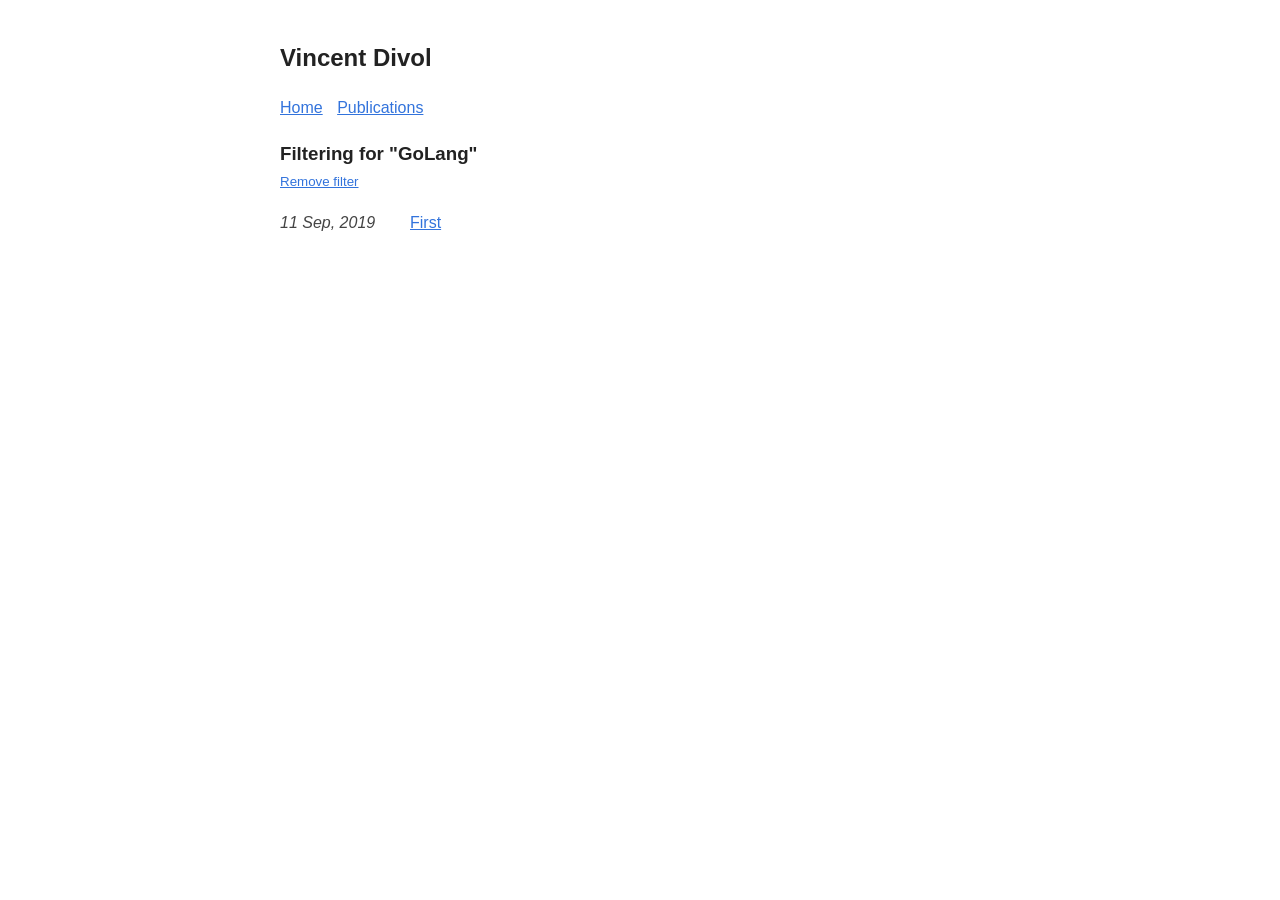
<file: categories/golang/index.html>
<!DOCTYPE html>
<html lang="en-US">

<head>
  <meta http-equiv="X-Clacks-Overhead" content="GNU Terry Pratchett" />
  <meta charset="utf-8">
  <meta name="viewport" content="width=device-width, initial-scale=1.0" />
<link rel="shortcut icon" href="https://vincentdivol.github.io/images/favicon.png" />
<title>GoLang | Vincent Divol</title>
<meta name="title" content="GoLang" />
<meta name="description" content="Vincent Divol" />
<meta name="keywords" content="development,golang,development,golang," />


<meta property="og:url" content="https://vincentdivol.github.io/categories/golang/">
  <meta property="og:site_name" content="Vincent Divol">
  <meta property="og:title" content="GoLang">
  <meta property="og:description" content="Vincent Divol">
  <meta property="og:locale" content="en_US">
  <meta property="og:type" content="website">
    <meta property="og:image" content="https://vincentdivol.github.io/images/share.png">




  <meta name="twitter:card" content="summary_large_image">
  <meta name="twitter:image" content="https://vincentdivol.github.io/images/share.png">
  <meta name="twitter:title" content="GoLang">
  <meta name="twitter:description" content="Vincent Divol">




  <meta itemprop="name" content="GoLang">
  <meta itemprop="description" content="Vincent Divol">
  <meta itemprop="datePublished" content="2019-09-11T14:51:18-05:00">
  <meta itemprop="dateModified" content="2019-09-11T14:51:18-05:00">
  <meta itemprop="image" content="https://vincentdivol.github.io/images/share.png">
<meta name="referrer" content="no-referrer-when-downgrade" />

  <link rel="alternate" type="application/rss+xml" href="https://vincentdivol.github.io/categories/golang/index.xml" title="Vincent Divol" />
  <style>
  body {
    font-family: Verdana, sans-serif;
    margin: auto;
    padding: 20px;
    max-width: 720px;
    text-align: left;
    background-color: #fff;
    word-wrap: break-word;
    overflow-wrap: break-word;
    line-height: 1.5;
    color: #444;
  }

  h1,
  h2,
  h3,
  h4,
  h5,
  h6,
  strong,
  b {
    color: #222;
  }

  a {
    color: #3273dc;
     
  }

  .title {
    text-decoration: none;
    border: 0;
  }

  .title span {
    font-weight: 400;
  }

  nav a {
    margin-right: 10px;
  }

  textarea {
    width: 100%;
    font-size: 16px;
  }

  input {
    font-size: 16px;
  }

  content {
    line-height: 1.6;
  }

  table {
    width: 100%;
  }

  img {
    max-width: 100%;
  }

  code {
    padding: 2px 5px;
    background-color: #f2f2f2;
  }

  pre code {
    color: #222;
    display: block;
    padding: 20px;
    white-space: pre-wrap;
    font-size: 14px;
  }

  div.highlight pre {
    background-color: initial;
    color: initial;
  }

  div.highlight code {
    background-color: unset;
    color: unset;
  }

  blockquote {
    border-left: 1px solid #999;
    color: #222;
    padding-left: 20px;
    font-style: italic;
  }

  footer {
    padding: 25px;
    text-align: center;
  }

  .helptext {
    color: #777;
    font-size: small;
  }

  .errorlist {
    color: #eba613;
    font-size: small;
  }

   
  ul.blog-posts {
    list-style-type: none;
    padding: unset;
  }

  ul.blog-posts li {
    display: flex;
  }

  ul.blog-posts li span {
    flex: 0 0 130px;
  }

  ul.blog-posts li a:visited {
    color: #8b6fcb;
  }



</style>

</head>

<body>
  <header><a href="/" class="title">
  <h2>Vincent Divol</h2>
</a>
<nav><a href="/">Home</a>

<a href="/publications/">Publications</a>


</nav>
</header>
  <main>
<content>
  
  <h3 style="margin-bottom:0">Filtering for "GoLang"</h3>
  <small>
    <a href="/blog">Remove filter</a>
  </small>
  
  <ul class="blog-posts">
    
    <li>
      <span>
        <i>
          <time datetime='2019-09-11' pubdate>
            11 Sep, 2019
          </time>
        </i>
      </span>
      <a href="https://vincentdivol.github.io/news/first/">First</a>
    </li>
    
  </ul>
  
  
</content>

  </main>
  <footer>
</footer>

    
</body>

</html>
</file>
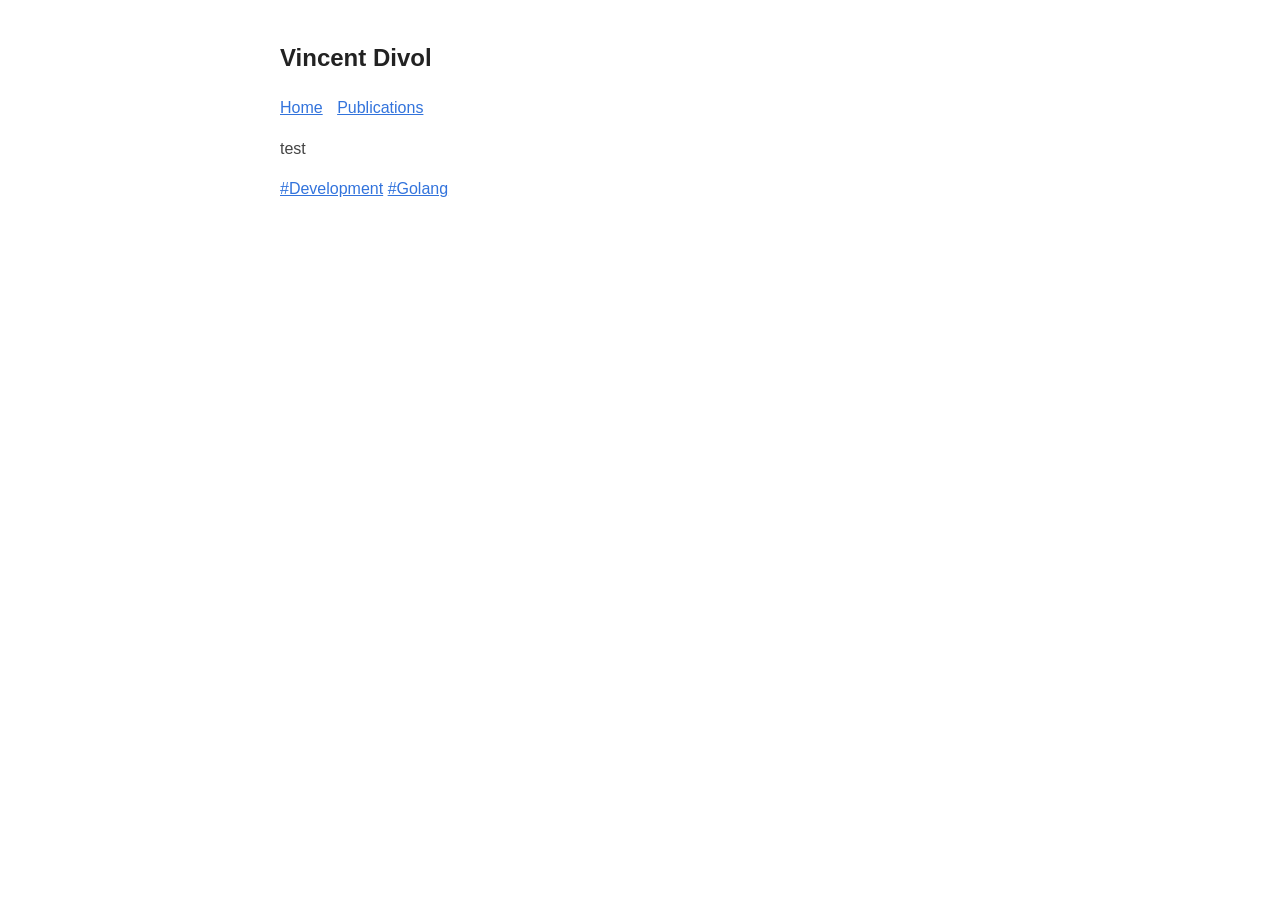
<file: news/first/index.html>
<!DOCTYPE html>
<html lang="en-US">

<head>
  <meta http-equiv="X-Clacks-Overhead" content="GNU Terry Pratchett" />
  <meta charset="utf-8">
  <meta name="viewport" content="width=device-width, initial-scale=1.0" />
<link rel="shortcut icon" href="https://vincentdivol.github.io/images/favicon.png" />
<title>First | Vincent Divol</title>
<meta name="title" content="First" />
<meta name="description" content="test" />
<meta name="keywords" content="Development,golang," />


<meta property="og:url" content="https://vincentdivol.github.io/news/first/">
  <meta property="og:site_name" content="Vincent Divol">
  <meta property="og:title" content="First">
  <meta property="og:description" content="test">
  <meta property="og:locale" content="en_US">
  <meta property="og:type" content="article">
    <meta property="article:section" content="news">
    <meta property="article:published_time" content="2019-09-11T14:51:18-05:00">
    <meta property="article:modified_time" content="2019-09-11T14:51:18-05:00">
    <meta property="article:tag" content="Development">
    <meta property="article:tag" content="Golang">
    <meta property="og:image" content="https://vincentdivol.github.io/images/share.png">




  <meta name="twitter:card" content="summary_large_image">
  <meta name="twitter:image" content="https://vincentdivol.github.io/images/share.png">
  <meta name="twitter:title" content="First">
  <meta name="twitter:description" content="test">




  <meta itemprop="name" content="First">
  <meta itemprop="description" content="test">
  <meta itemprop="datePublished" content="2019-09-11T14:51:18-05:00">
  <meta itemprop="dateModified" content="2019-09-11T14:51:18-05:00">
  <meta itemprop="wordCount" content="1">
  <meta itemprop="image" content="https://vincentdivol.github.io/images/share.png">
  <meta itemprop="keywords" content="Development,Golang">
<meta name="referrer" content="no-referrer-when-downgrade" />

  <style>
  body {
    font-family: Verdana, sans-serif;
    margin: auto;
    padding: 20px;
    max-width: 720px;
    text-align: left;
    background-color: #fff;
    word-wrap: break-word;
    overflow-wrap: break-word;
    line-height: 1.5;
    color: #444;
  }

  h1,
  h2,
  h3,
  h4,
  h5,
  h6,
  strong,
  b {
    color: #222;
  }

  a {
    color: #3273dc;
     
  }

  .title {
    text-decoration: none;
    border: 0;
  }

  .title span {
    font-weight: 400;
  }

  nav a {
    margin-right: 10px;
  }

  textarea {
    width: 100%;
    font-size: 16px;
  }

  input {
    font-size: 16px;
  }

  content {
    line-height: 1.6;
  }

  table {
    width: 100%;
  }

  img {
    max-width: 100%;
  }

  code {
    padding: 2px 5px;
    background-color: #f2f2f2;
  }

  pre code {
    color: #222;
    display: block;
    padding: 20px;
    white-space: pre-wrap;
    font-size: 14px;
  }

  div.highlight pre {
    background-color: initial;
    color: initial;
  }

  div.highlight code {
    background-color: unset;
    color: unset;
  }

  blockquote {
    border-left: 1px solid #999;
    color: #222;
    padding-left: 20px;
    font-style: italic;
  }

  footer {
    padding: 25px;
    text-align: center;
  }

  .helptext {
    color: #777;
    font-size: small;
  }

  .errorlist {
    color: #eba613;
    font-size: small;
  }

   
  ul.blog-posts {
    list-style-type: none;
    padding: unset;
  }

  ul.blog-posts li {
    display: flex;
  }

  ul.blog-posts li span {
    flex: 0 0 130px;
  }

  ul.blog-posts li a:visited {
    color: #8b6fcb;
  }



</style>

</head>

<body>
  <header><a href="/" class="title">
  <h2>Vincent Divol</h2>
</a>
<nav><a href="/">Home</a>

<a href="/publications/">Publications</a>


</nav>
</header>
  <main>

<content>
  <p>test</p>

</content>
<p>
  
  <a href="https://vincentdivol.github.io/blog/development/">#Development</a>
  
  <a href="https://vincentdivol.github.io/blog/golang/">#Golang</a>
  
</p>

  </main>
  <footer>
</footer>

    
</body>

</html>
</file>
